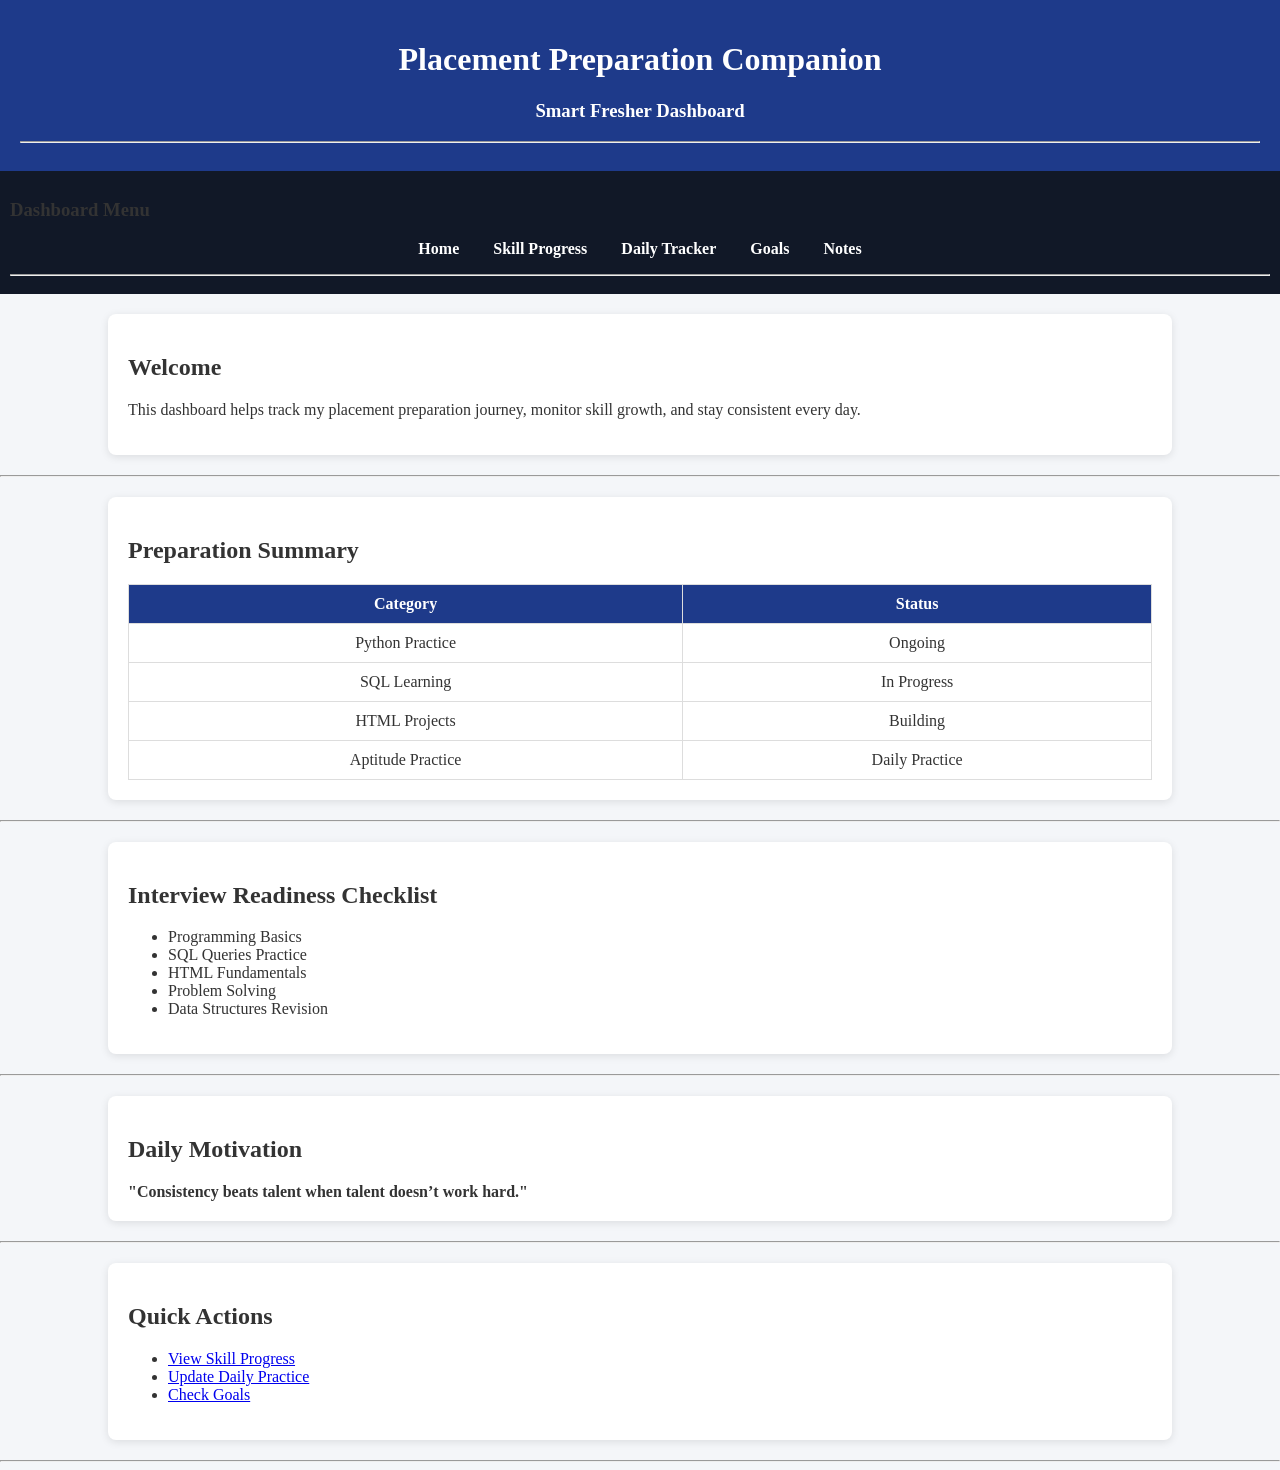
<file: index.html>
<!DOCTYPE html>
<html lang="en">
<head>
    <meta charset="UTF-8">
    <link rel="stylesheet" href="styles.css">
    <title>Placement Preparation Companion</title>
</head>
<body>
    <header>
        <h1> Placement Preparation Companion</h1>
        <h3>Smart Fresher Dashboard</h3>
        <hr>
    </header>
    <nav>
        <h3>Dashboard Menu</h3>
        <ul>
            <li><a href="index.html">Home</a></li>
            <li><a href="progress.html">Skill Progress</a></li>
            <li><a href="tracker.html">Daily Tracker</a></li>
            <li><a href="goals.html">Goals</a></li>
            <li><a href="notes.html">Notes</a></li>
        </ul>
        <hr>
    </nav>
    <section>
        <h2>Welcome </h2>
        <p>
            This dashboard helps track my placement preparation journey,
            monitor skill growth, and stay consistent every day.
        </p>
    </section>
    <hr>
    <section>
        <h2> Preparation Summary</h2>
        <table border="1" cellpadding="10">
            <tr>
                <th>Category</th>
                <th>Status</th>
            </tr>
            <tr>
                <td>Python Practice</td>
                <td>Ongoing </td>
            </tr>
            <tr>
                <td>SQL Learning</td>
                <td>In Progress </td>
            </tr>
            <tr>
                <td>HTML Projects</td>
                <td>Building </td>
            </tr>
            <tr>
                <td>Aptitude Practice</td>
                <td>Daily Practice </td>
            </tr>
        </table>
    </section>
    <hr>
    <section>
        <h2> Interview Readiness Checklist</h2>
        <ul>
            <li> Programming Basics</li>
            <li> SQL Queries Practice</li>
            <li> HTML Fundamentals</li>
            <li> Problem Solving</li>
            <li> Data Structures Revision</li>
        </ul>
    </section>
    <hr>
    <section>
        <h2> Daily Motivation</h2>
        <strong>
            "Consistency beats talent when talent doesn’t work hard."
        </strong>
    </section>

    <hr>
    <section>
        <h2> Quick Actions</h2>

        <ul>
            <li><a href="progress.html">View Skill Progress</a></li>
            <li><a href="tracker.html">Update Daily Practice</a></li>
            <li><a href="goals.html">Check Goals</a></li>
        </ul>
    </section>
    <hr>
</body>
</html>
</file>
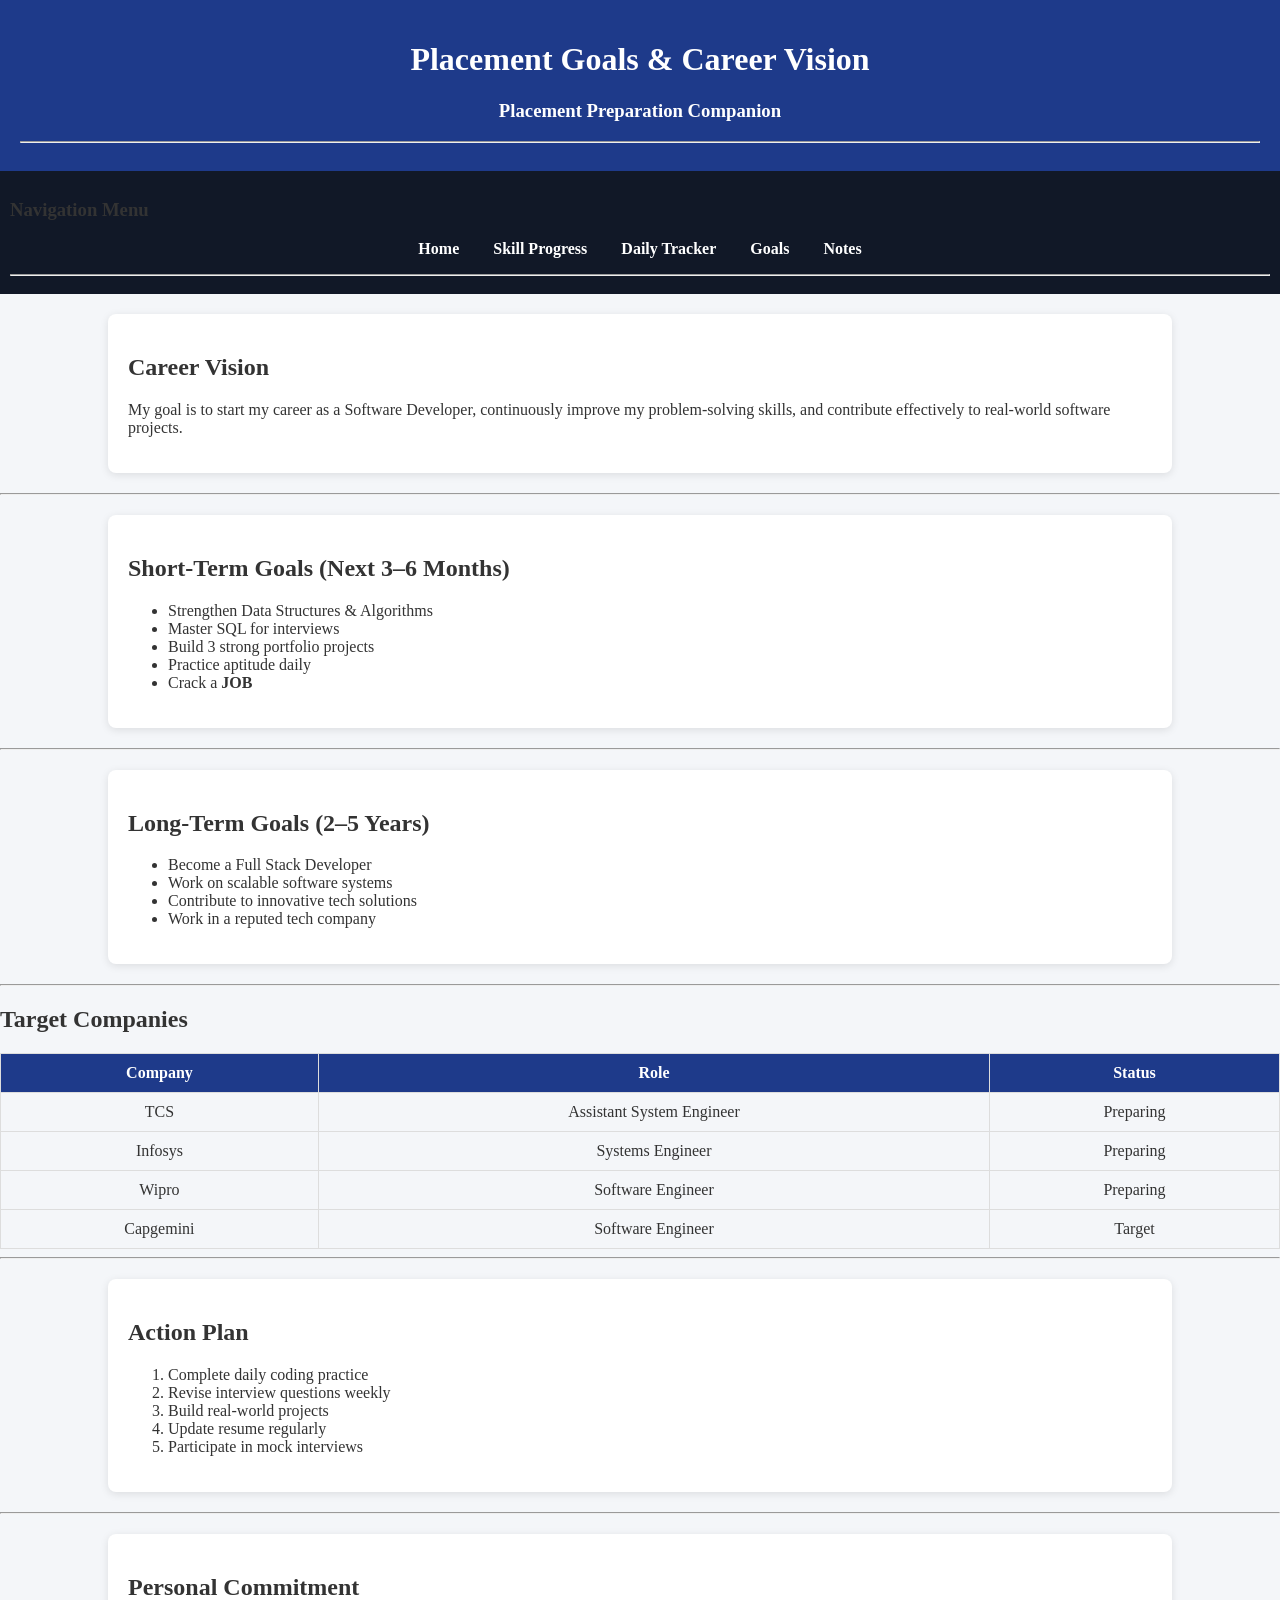
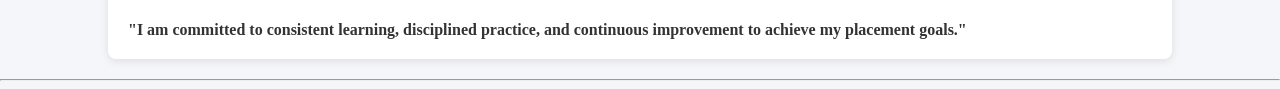
<file: goals.html>
<!DOCTYPE html>
<html lang="en">
<head>
    <meta charset="UTF-8">
    <title>Goals - Placement Preparation Companion</title>
    <link rel="stylesheet" href="styles.css">
</head>
<body>
    <header>
        <h1>Placement Goals & Career Vision</h1>
        <h3>Placement Preparation Companion</h3>
        <hr>
    </header>
    <nav>
        <h3>Navigation Menu</h3>
        <ul>
            <li><a href="index.html">Home</a></li>
            <li><a href="progress.html">Skill Progress</a></li>
            <li><a href="tracker.html">Daily Tracker</a></li>
            <li><a href="goals.html">Goals</a></li>
            <li><a href="notes.html">Notes</a></li>
        </ul>
        <hr>
    </nav>
    <section>
        <h2> Career Vision</h2>
        <p>
            My goal is to start my career as a Software Developer,
            continuously improve my problem-solving skills,
            and contribute effectively to real-world software projects.
        </p>
    </section>
    <hr>
    <section>
        <h2> Short-Term Goals (Next 3–6 Months)</h2>
        <ul>
            <li> Strengthen Data Structures & Algorithms</li>
            <li> Master SQL for interviews</li>
            <li> Build 3 strong portfolio projects</li>
            <li> Practice aptitude daily</li>
            <li> Crack a <b>JOB</b></li>
        </ul>
    </section>
    <hr>
    <section>
        <h2> Long-Term Goals (2–5 Years)</h2>
        <ul>
            <li> Become a Full Stack Developer</li>
            <li> Work on scalable software systems</li>
            <li> Contribute to innovative tech solutions</li>
            <li> Work in a reputed tech company</li>
        </ul>
    </section>
    <hr>
        <h2> Target Companies</h2>
        <table border="1" cellpadding="10">
            <tr>
                <th>Company</th>
                <th>Role</th>
                <th>Status</th>
            </tr>

            <tr>
                <td>TCS</td>
                <td>Assistant System Engineer</td>
                <td>Preparing</td>
            </tr>
            <tr>
                <td>Infosys</td>
                <td>Systems Engineer</td>
                <td>Preparing</td>
            </tr>
            <tr>
                <td>Wipro</td>
                <td>Software Engineer</td>
                <td>Preparing</td>
            </tr>
            <tr>
                <td>Capgemini</td>
                <td>Software Engineer</td>
                <td>Target</td>
            </tr>
        </table>
    <hr>
    <section>
        <h2> Action Plan</h2>
        <ol>
            <li>Complete daily coding practice</li>
            <li>Revise interview questions weekly</li>
            <li>Build real-world projects</li>
            <li>Update resume regularly</li>
            <li>Participate in mock interviews</li>
        </ol>
    </section>
    <hr>
    <section>
        <h2>Personal Commitment</h2>
        <strong>
            "I am committed to consistent learning, disciplined practice,
            and continuous improvement to achieve my placement goals."
        </strong>
    </section>
    <hr>

</body>
</html>
</file>
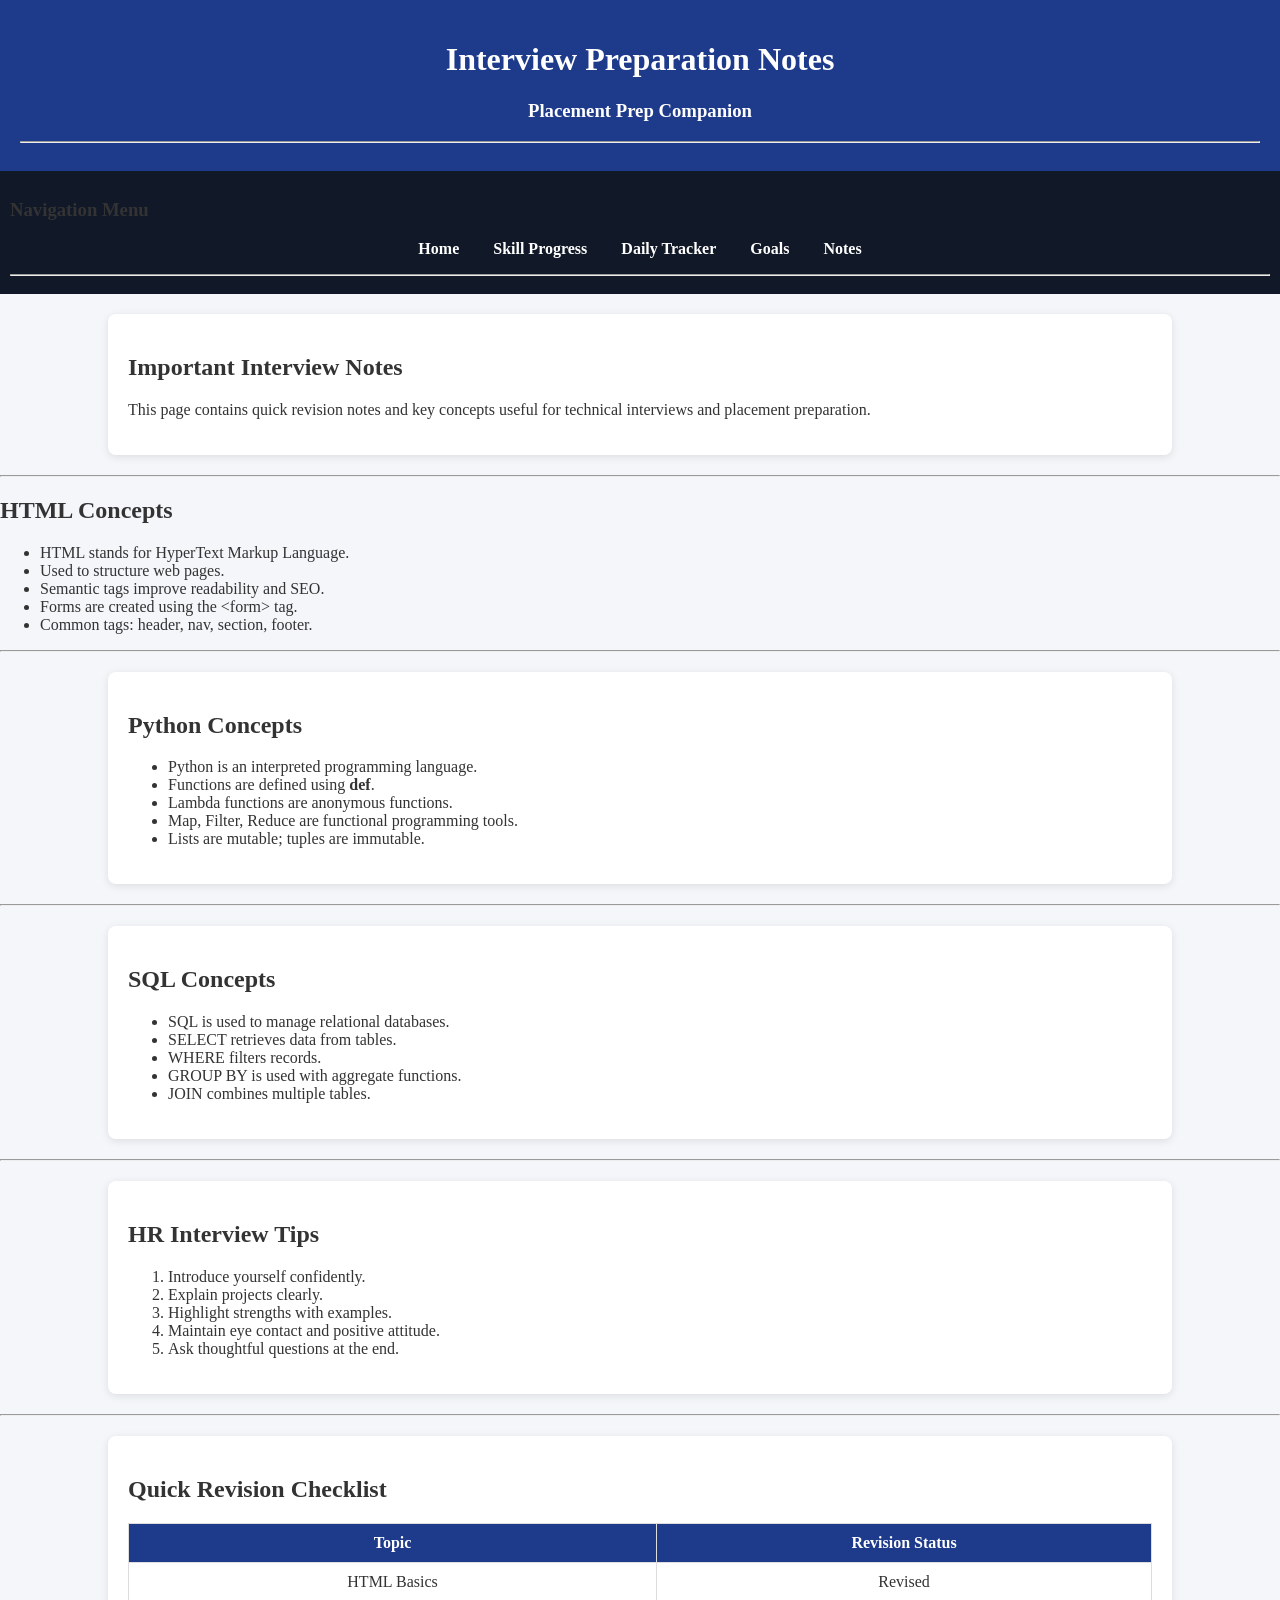
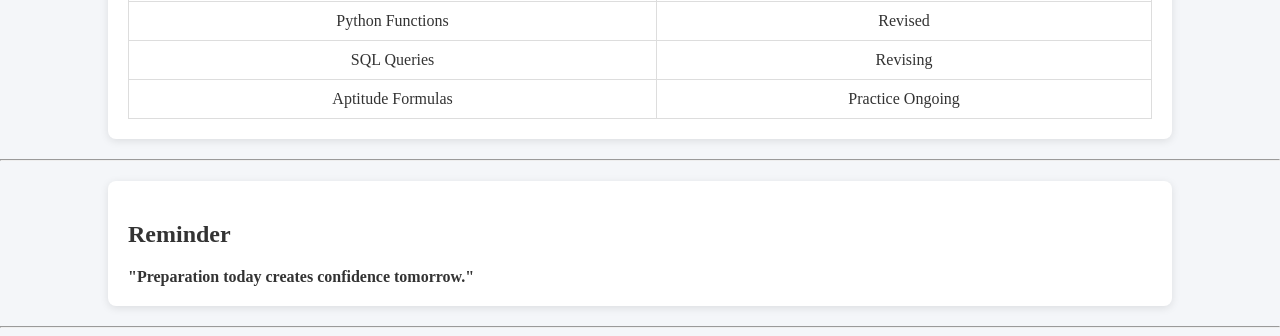
<file: notes.html>
<!DOCTYPE html>
<html lang="en">
<head>
    <meta charset="UTF-8">
    <title>Interview Notes - Placement Preparation Companion</title>
    <link rel="stylesheet" href="styles.css">
</head>
<body>
    <header>
        <h1>Interview Preparation Notes</h1>
        <h3>Placement Prep Companion</h3>
        <hr>
    </header>
    <nav>
        <h3>Navigation Menu</h3>
        <ul>
            <li><a href="index.html">Home</a></li>
            <li><a href="progress.html">Skill Progress</a></li>
            <li><a href="tracker.html">Daily Tracker</a></li>
            <li><a href="goals.html">Goals</a></li>
            <li><a href="notes.html">Notes</a></li>
        </ul>
        <hr>
    </nav>
    <section>
        <h2> Important Interview Notes</h2>
        <p>
            This page contains quick revision notes and key concepts
            useful for technical interviews and placement preparation.
        </p>
    </section>
    <hr>
    <sction>
        <h2> HTML Concepts</h2>
        <ul>
            <li>HTML stands for HyperText Markup Language.</li>
            <li>Used to structure web pages.</li>
            <li>Semantic tags improve readability and SEO.</li>
            <li>Forms are created using the &lt;form&gt; tag.</li>
            <li>Common tags: header, nav, section, footer.</li>
        </ul>
    </sction>
    <hr>
    <section>
        <h2> Python Concepts</h2>
        <ul>
            <li>Python is an interpreted programming language.</li>
            <li>Functions are defined using <b>def</b>.</li>
            <li>Lambda functions are anonymous functions.</li>
            <li>Map, Filter, Reduce are functional programming tools.</li>
            <li>Lists are mutable; tuples are immutable.</li>
        </ul>
    </section>
    <hr>
    <section>
        <h2> SQL Concepts</h2>
        <ul>
            <li>SQL is used to manage relational databases.</li>
            <li>SELECT retrieves data from tables.</li>
            <li>WHERE filters records.</li>
            <li>GROUP BY is used with aggregate functions.</li>
            <li>JOIN combines multiple tables.</li>
        </ul>
    </section>
    <hr>
    <section>
        <h2> HR Interview Tips</h2>
        <ol>
            <li>Introduce yourself confidently.</li>
            <li>Explain projects clearly.</li>
            <li>Highlight strengths with examples.</li>
            <li>Maintain eye contact and positive attitude.</li>
            <li>Ask thoughtful questions at the end.</li>
        </ol>
    </section>

    <hr>
    <section>
        <h2> Quick Revision Checklist</h2>
        <table border="1" cellpadding="10">
            <tr>
                <th>Topic</th>
                <th>Revision Status</th>
            </tr>
            <tr>
                <td>HTML Basics</td>
                <td> Revised</td>
            </tr>
            <tr>
                <td>Python Functions</td>
                <td> Revised</td>
            </tr>
            <tr>
                <td>SQL Queries</td>
                <td> Revising</td>
            </tr>
            <tr>
                <td>Aptitude Formulas</td>
                <td> Practice Ongoing</td>
            </tr>
        </table>
    </section>
    <hr>
    <section>
        <h2> Reminder</h2>
        <strong>
            "Preparation today creates confidence tomorrow."
    </strong>
    </section>
    <hr>

</body>
</html>
</file>
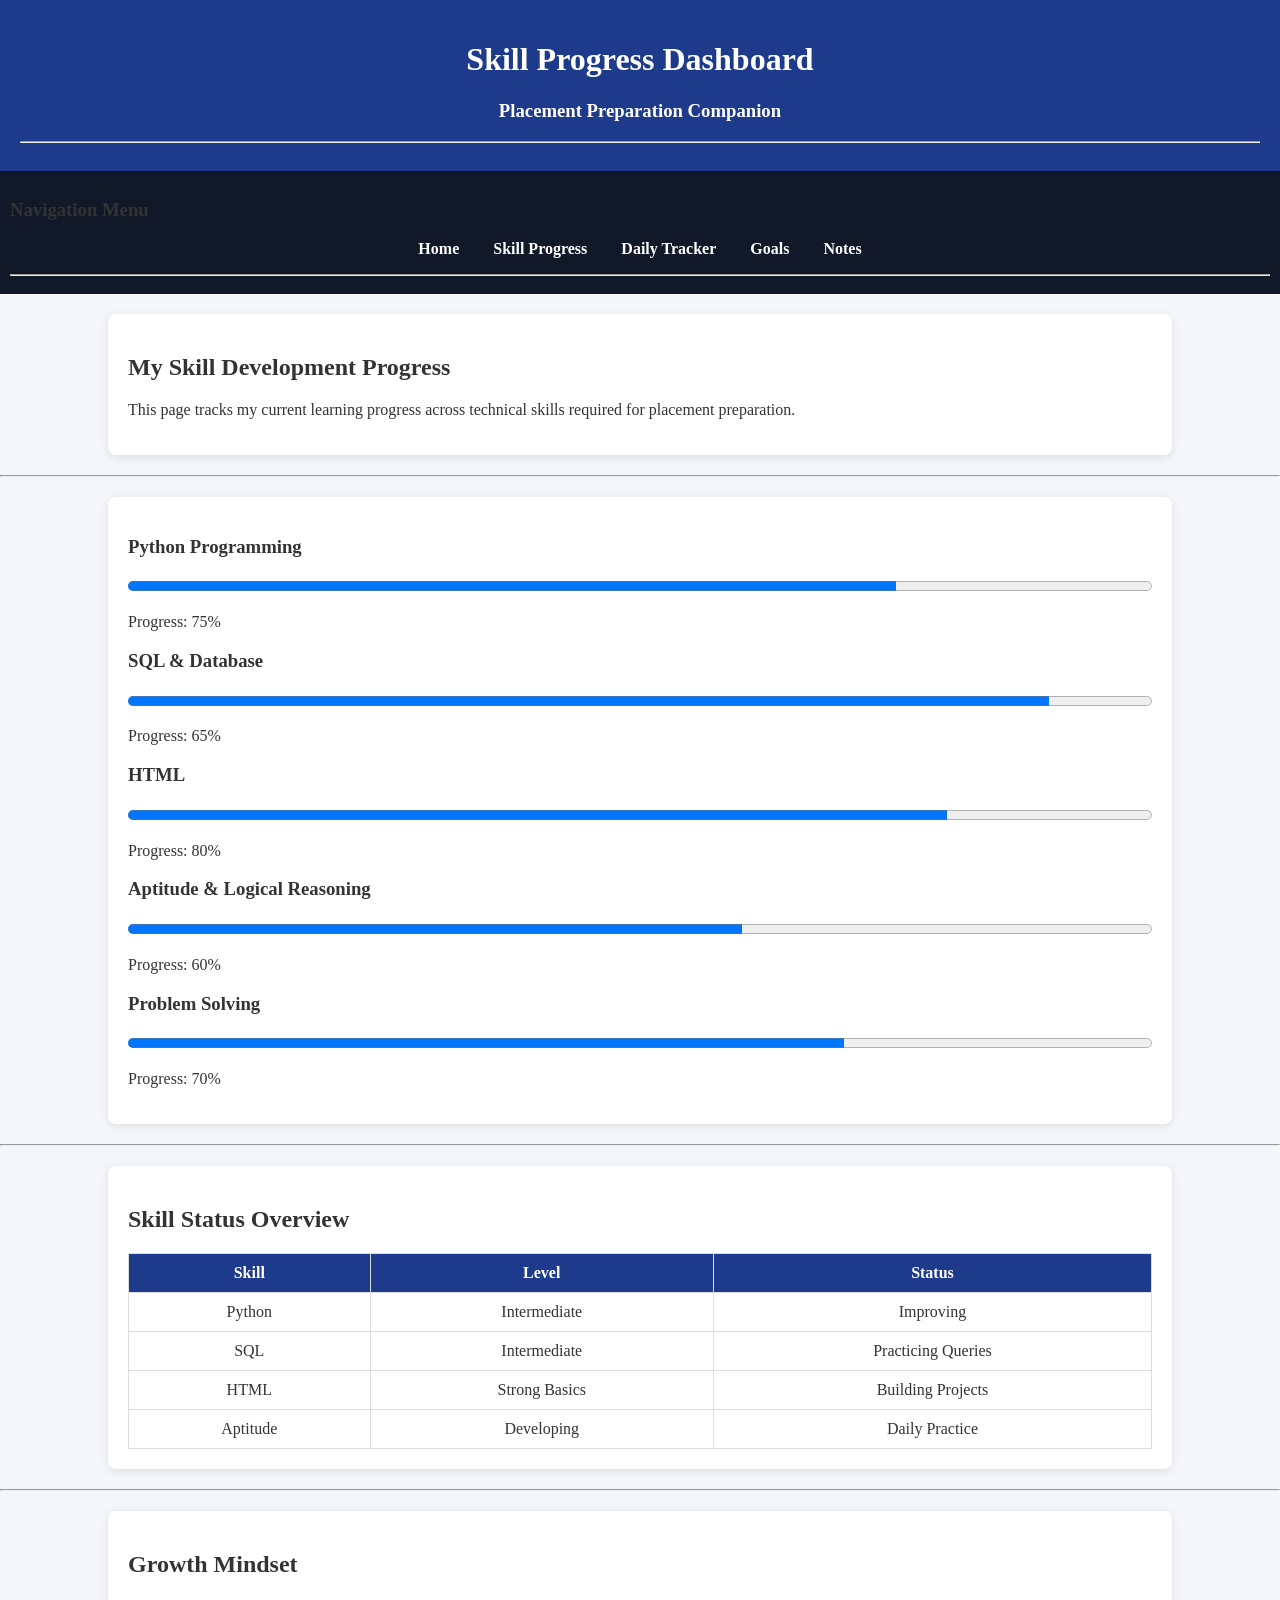
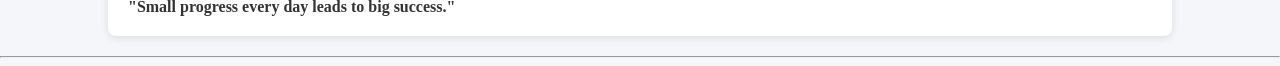
<file: progress.html>
<!DOCTYPE html>
<html lang="en">
<head>
    <meta charset="UTF-8">
    <meta name="viewport" content="width=device-width, initial-scale=1.0">
    <title>Skill Progress - Placement Preparation Companion</title>
    <link rel="stylesheet" href="styles.css">
</head>
<body>
    <header>
        <h1>Skill Progress Dashboard</h1>
        <h3>Placement Preparation Companion</h3>
        <hr>
    </header>
    <nav>
        <h3>Navigation Menu</h3>
        <ul>
            <li><a href="index.html">Home</a></li>
            <li><a href="progress.html">Skill Progress</a></li>
            <li><a href="tracker.html">Daily Tracker</a></li>
            <li><a href="goals.html">Goals</a></li>
            <li><a href="notes.html">Notes</a></li>
        </ul>
        <hr>
    </nav>
    <section>
        <h2> My Skill Development Progress</h2>
        <p>
            This page tracks my current learning progress across technical
            skills required for placement preparation.
        </p>
    </section>
    <hr>
    <section>
        <h3> Python Programming</h3>
        <progress value="75" max="100"></progress>
        <p>Progress: 75%</p>
        <h3> SQL & Database</h3>
        <progress value="90" max="100"></progress>
        <p>Progress: 65%</p>
        <h3> HTML</h3>
        <progress value="80" max="100"></progress>
        <p>Progress: 80%</p>
        <h3>Aptitude & Logical Reasoning</h3>
        <progress value="60" max="100"></progress>
        <p>Progress: 60%</p>
        <h3>Problem Solving</h3>
        <progress value="70" max="100"></progress>
        <p>Progress: 70%</p>
    </section>
    <hr>
    <section>
        <h2> Skill Status Overview</h2>
        <table border="1" cellpadding="10">
            <tr>
                <th>Skill</th>
                <th>Level</th>
                <th>Status</th>
            </tr>
            <tr>
                <td>Python</td>
                <td>Intermediate</td>
                <td>Improving </td>
            </tr>
            <tr>
                <td>SQL</td>
                <td>Intermediate</td>
                <td>Practicing Queries </td>
            </tr>
            <tr>
                <td>HTML</td>
                <td>Strong Basics</td>
                <td>Building Projects </td>
            </tr>
            <tr>
                <td>Aptitude</td>
                <td>Developing</td>
                <td>Daily Practice </td>
            </tr>
        </table>
    </section>
    <hr>
    <section>
        <h2> Growth Mindset</h2>
        <strong>
            "Small progress every day leads to big success."
        </strong>
    </section>
    <hr>
</body>
</html>
</file>
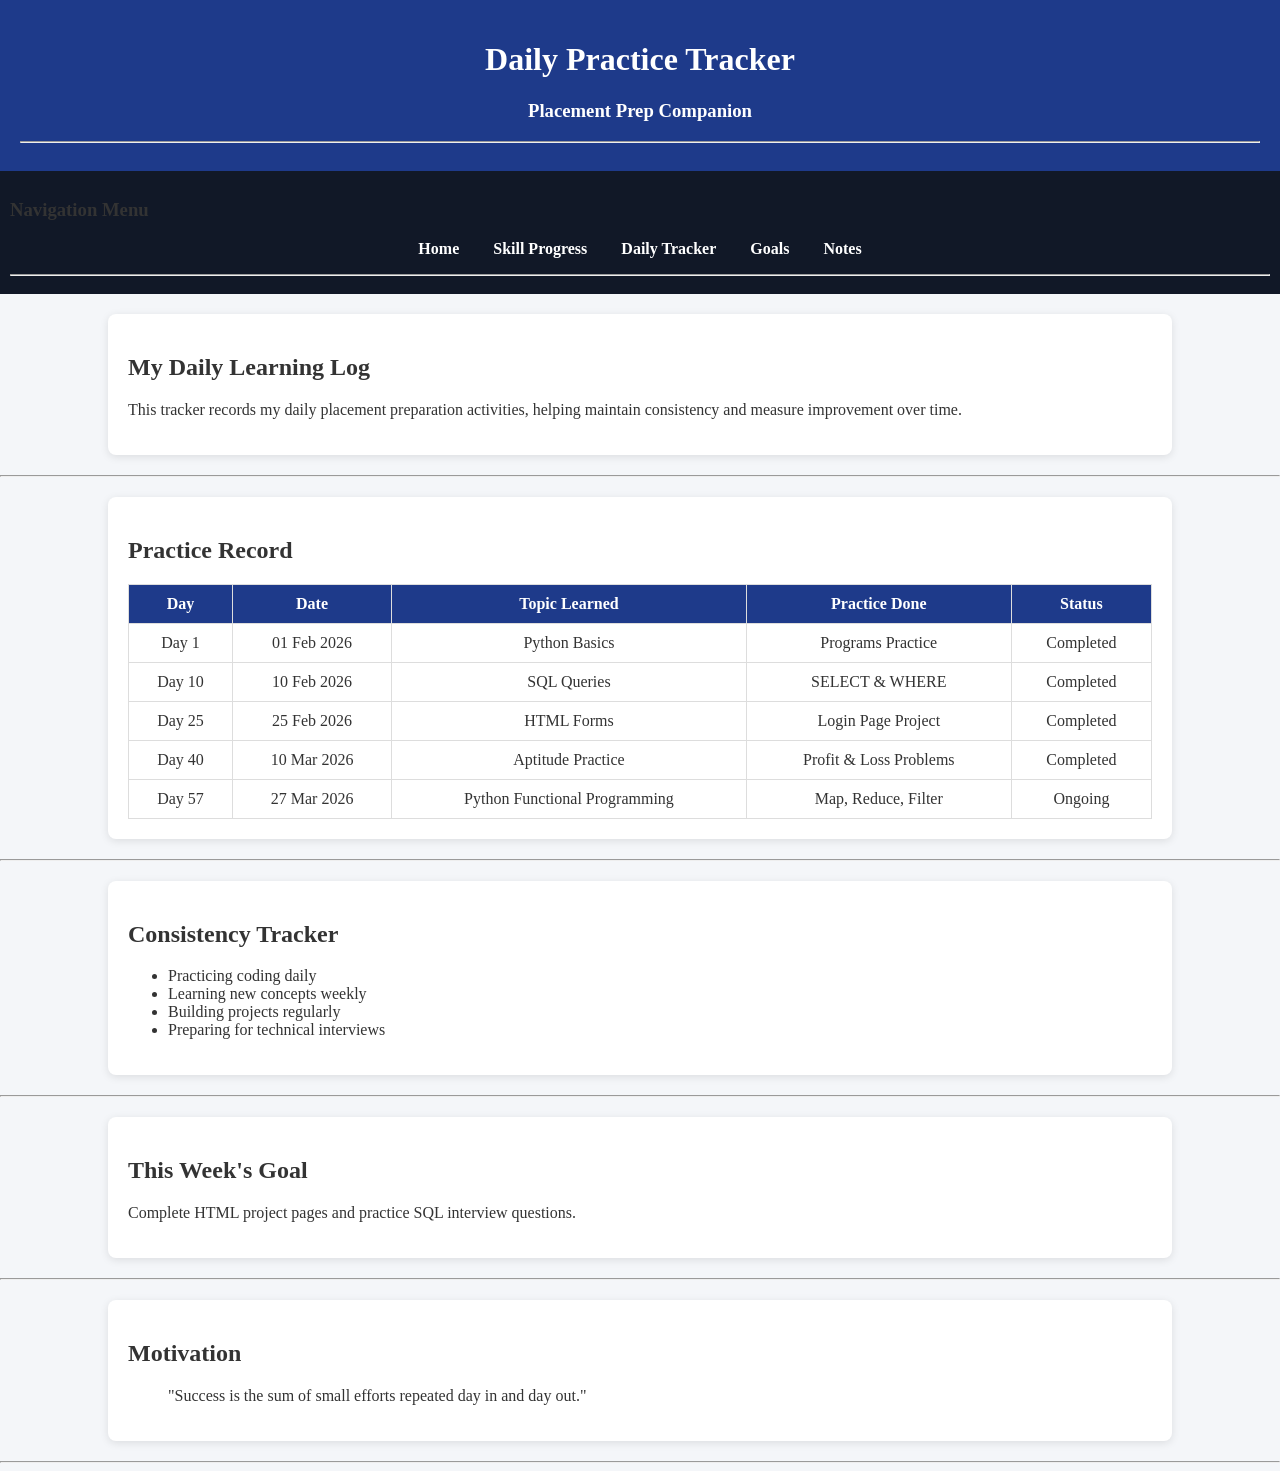
<file: tracker.html>
<!DOCTYPE html>
<html lang="en">
<head>
    <meta charset="UTF-8">
    <meta name="viewport" content="width=device-width, initial-scale=1.0">
    <title>Daily Practice Tracker - Placement Prep Companion</title>
    <link rel="stylesheet" href="styles.css">
</head>
<body>
    <header>
        <h1> Daily Practice Tracker</h1>
        <h3>Placement Prep Companion</h3>
        <hr>
    </header>
    <nav>
        <h3>Navigation Menu</h3>
        <ul>
            <li><a href="index.html">Home</a></li>
            <li><a href="progress.html">Skill Progress</a></li>
            <li><a href="tracker.html">Daily Tracker</a></li>
            <li><a href="goals.html">Goals</a></li>
            <li><a href="notes.html">Notes</a></li>
        </ul>
        <hr>
    </nav>
    <section>
        <h2> My Daily Learning Log</h2>
        <p>
            This tracker records my daily placement preparation activities,
            helping maintain consistency and measure improvement over time.
        </p>
    </section>
    <hr>
    <section>
        <h2>Practice Record</h2>
        <table border="1" cellpadding="10">
            <tr>
                <th>Day</th>
                <th>Date</th>
                <th>Topic Learned</th>
                <th>Practice Done</th>
                <th>Status</th>
            </tr>
            <tr>
                <td>Day 1</td>
                <td>01 Feb 2026</td>
                <td>Python Basics</td>
                <td>Programs Practice</td>
                <td> Completed</td>
            </tr>
            <tr>
                <td>Day 10</td>
                <td>10 Feb 2026</td>
                <td>SQL Queries</td>
                <td>SELECT & WHERE</td>
                <td> Completed</td>
            </tr>
            <tr>
                <td>Day 25</td>
                <td>25 Feb 2026</td>
                <td>HTML Forms</td>
                <td>Login Page Project</td>
                <td> Completed</td>
            </tr>
            <tr>
                <td>Day 40</td>
                <td>10 Mar 2026</td>
                <td>Aptitude Practice</td>
                <td>Profit & Loss Problems</td>
                <td> Completed</td>
            </tr>
            <tr>
                <td>Day 57</td>
                <td>27 Mar 2026</td>
                <td>Python Functional Programming</td>
                <td>Map, Reduce, Filter</td>
                <td>Ongoing</td>
            </tr>
        </table>
    </section>
    <hr>
    <section>
        <h2>Consistency Tracker</h2>
        <ul>
            <li> Practicing coding daily</li>
            <li> Learning new concepts weekly</li>
            <li> Building projects regularly</li>
            <li> Preparing for technical interviews</li>
        </ul>
    </section>
    <hr>
    <section>
        <h2> This Week's Goal</h2>
        <p>
            Complete HTML project pages and practice SQL interview questions.
        </p>
    </section>
    <hr>
    <section>
        <h2> Motivation</h2>
        <blockquote>
            "Success is the sum of small efforts repeated day in and day out."
        </blockquote>
    </section>
    <hr>
</body>
</html>
</file>
<file: styles.css>
body {
    
    margin: 0;
    background-color: #f4f6f9;
    color: #333;
}

header {
    background-color: #1e3a8a;
    color: white;
    padding: 20px;
    text-align: center;
}
nav {
    background-color: #111827;
    padding: 10px;
}
nav ul {
    list-style-type: none;
    padding: 0;
    text-align: center;
}
nav ul li {
    display: inline;
    margin: 0 15px;
}
nav ul li a {
    color: white;
    text-decoration: none;
    font-weight: bold;
}
nav ul li a:hover {
    color: #38bdf8;
}
section {
    background-color: white;
    margin: 20px auto;
    padding: 20px;
    width: 80%;
    border-radius: 8px;
    box-shadow: 0px 2px 8px rgba(0,0,0,0.1);
}
table {
    width: 100%;
    border-collapse: collapse;
}
th {
    background-color: #1e3a8a;
    color: white;
}
th, td {
    padding: 10px;
    border: 1px solid #ddd;
    text-align: center;
}
progress {
    width: 100%;
    height: 20px;
}
</file>
